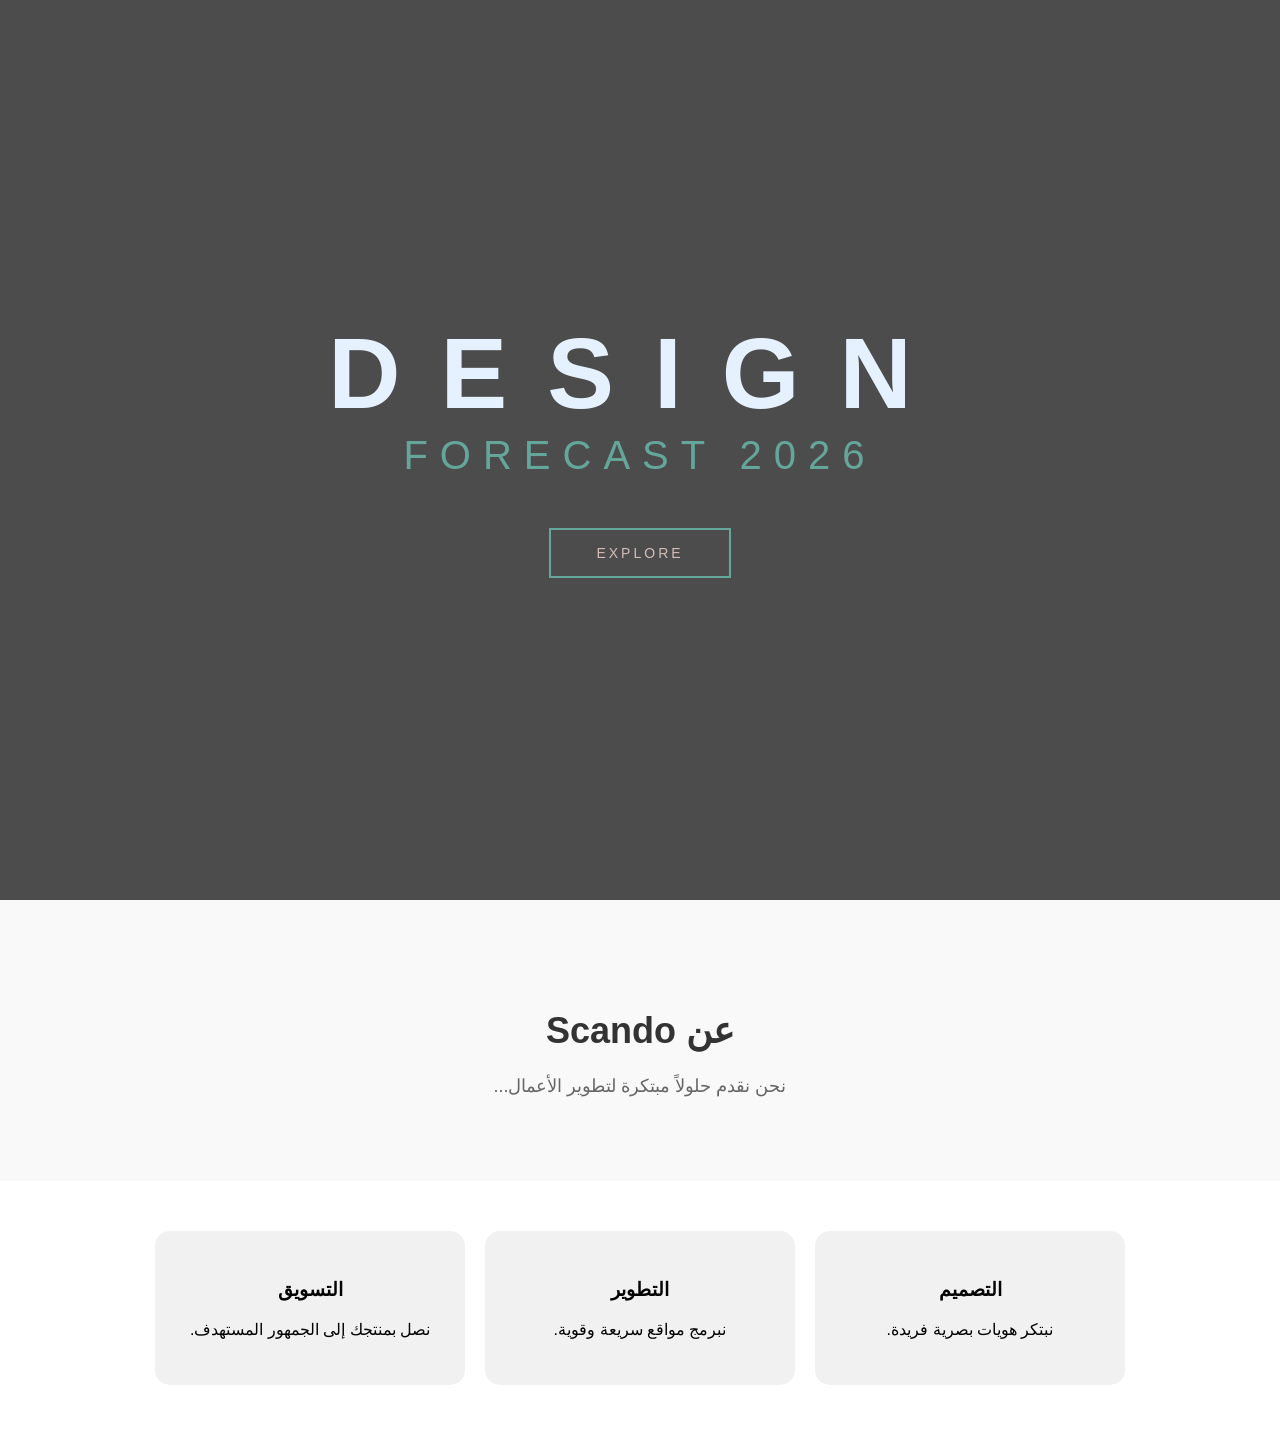
<file: i2.html>
<!DOCTYPE html>
<html lang="ar" dir="rtl">
<head>
    <meta charset="UTF-8">
    <meta name="viewport" content="width=device-width, initial-scale=1.0">
    <title>مشروعي الأول | Scando Vibe</title>
    <style>
        body {
            margin: 0;
            padding: 0;
        font-family: 'Segoe UI', Arial, Helvetica, sans-serif;
        }
        .hero-section {
                /* تفعيل Flexbox لتوسيط كل شيء */
            display: flex;
            flex-direction: column;
            justify-content: center;
            align-items: center;

            /* ثانياً: الحجم (يجب أن يملأ الشاشة أول ما تفتح الموقع) */
            height: 100vh;
            width: 100%;

            background: linear-gradient(rgba(0,0,0,0.7), rgba(0,0,0,0.7)), 
                        url('https://plus.unsplash.com/premium_photo-1684445035564-c98efbe1fb7d?q=80&w=687&auto=format&fit=crop');
            background-size: cover;
            background-position: center;
            background-attachment: fixed; /* سطر إضافي يجعل الخلفية ثابتة والكلام يتحرك فوقها - جربه! */
            color: #e6f1ff;
        }

.about-section {
    padding: 80px 20px;     /* لإعطاء مساحة (تنفس) فوق وتحت النص */
    text-align: center;      /* لتوسيط النصوص في المنتصف */
    background-color: #f9f9f9; /* لون رمادي خفيف جداً لتمييز القسم عن غيره */
}

.about-section h2 {
    font-size: 36px;        /* تكبير حجم العنوان */
    color: #333;             /* لون رمادي غامق */
    margin-bottom: 20px;     /* مسافة بين العنوان والفقرة التي تحته */
}

.about-section p {
    font-size: 18px;
    max-width: 800px;        /* منع السطر من أن يصبح طويلاً جداً ومتعباً للعين */
    margin: 0 auto;          /* سطر سحري يوسط الصندوق الذي يحتوي النص */
    line-height: 1.6;        /* تباعد الأسطر لجعل القراءة مريحة */
    color: #666;
}
.services {
    display: flex;          /* اجعل الأبناء يقفون بجانب بعضهم */
    justify-content: center; /* وسطهم في منتصف الشاشة */
    gap: 20px;              /* اترك مسافة 20 بكسل بين كل صندوق والآخر */
    padding: 50px;
    background-color: white;
}

.service-box {
    background-color: #f1f1f1;
    padding: 30px;
    width: 250px;           /* عرض كل صندوق */
    text-align: center;
    border-radius: 15px;    /* حواف دائرية مثل تمرين المربع الأحمر */
    transition: 0.3s;       /* حركة ناعمة سنستخدمها الآن */
}

/* حركة إضافية: عندما نضع الماوس على الصندوق */
.service-box:hover {
    transform: translateY(-10px); /* يرتفع الصندوق قليلاً للأعلى */
    box-shadow: 0 10px 20px rgba(0,0,0,0.1); /* ظل خفيف */
}
        .hero-container {
            text-align: center;
        }

        .title-main {
            font-size: clamp(50px, 10vw, 100px);
            font-weight: 900;
            letter-spacing: 40px;
            margin: 0;
            text-transform: uppercase;
            line-height: 1;
        }

        .title-sub {
            font-size: clamp(20px, 4vw, 40px);
            font-weight: 300;
            letter-spacing: 12px;
            color: #64a69a;
            margin-top: 10px;
            text-transform: uppercase;
        }

        .btn-explore {
            margin-top: 50px;
            padding: 15px 45px;
            background: transparent;
            color: #d2beb6;
            border: 2px solid #64a69a;
            cursor: pointer;
            font-size: 14px;
            text-transform: uppercase;
            letter-spacing: 3px;
            transition: all 0.4s ease;
        }

        .btn-explore:hover {
            background-color: #64a69a;
            color: #0a192f;
            transform: scale(1.1);
            box-shadow: 0 0 20px rgba(100, 166, 154, 0.4);
        }
        @media (max-width: 768px) {
    .services {
        flex-direction: column; /* اجعل الصناديق فوق بعضها بدل بجانب بعضها */
        align-items: center;
    }
}
    </style>
</head>

<body>
    <section class="hero-section">
    <div class="hero-container">
        <h1 class="title-main">DESIGN</h1>
        <div class="title-sub">FORECAST 2026</div>
    </div>

    <button class="btn-explore" onclick="alert('مرحباً بك في عالم Scando!')">Explore</button>
    </section>
</section> 

<section class="about-section">
    <h2>عن Scando</h2>
    <p>نحن نقدم حلولاً مبتكرة لتطوير الأعمال...</p>
</section>

<section class="services">
    <div class="service-box">
        <h3>التصميم</h3>
        <p>نبتكر هويات بصرية فريدة.</p>
    </div>
    
    <div class="service-box">
        <h3>التطوير</h3>
        <p>نبرمج مواقع سريعة وقوية.</p>
    </div>
    
    <div class="service-box">
        <h3>التسويق</h3>
        <p>نصل بمنتجك إلى الجمهور المستهدف.</p>
    </div>
</section>
    

</body>
</html>
</file>
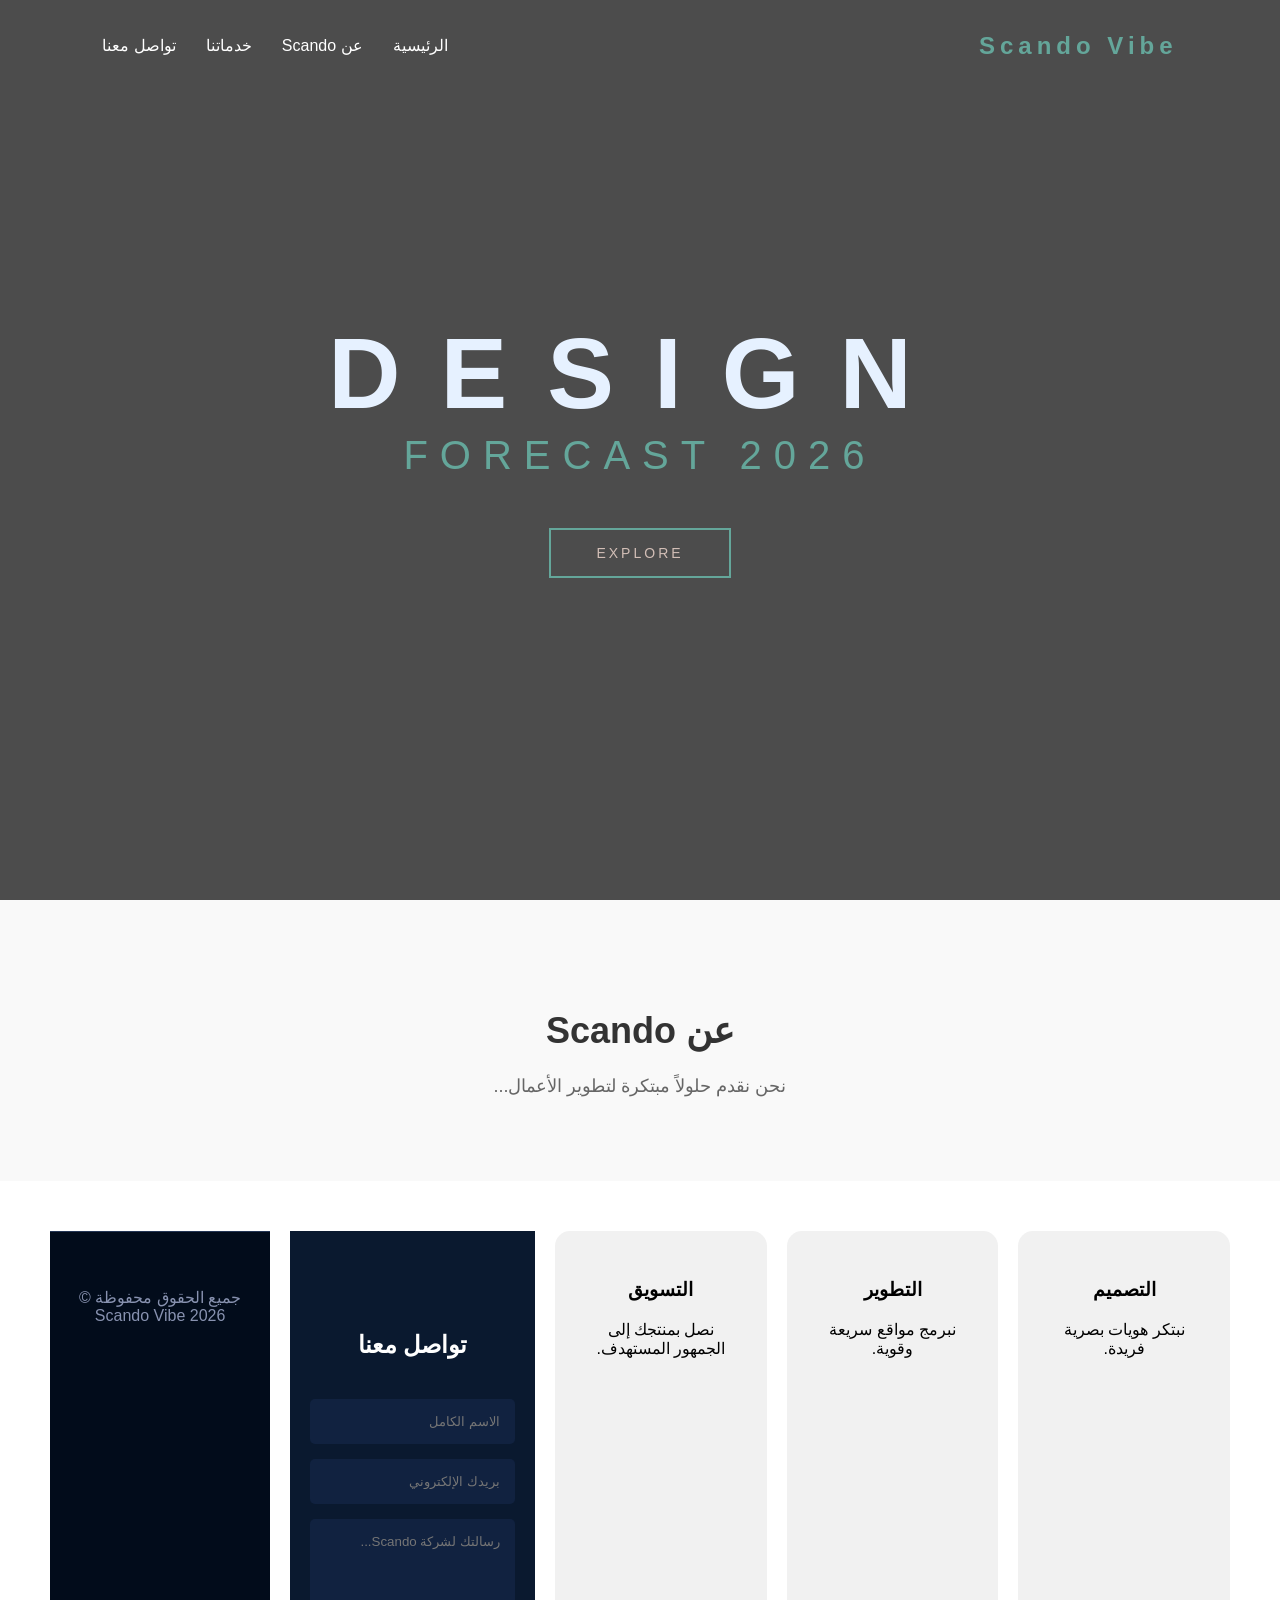
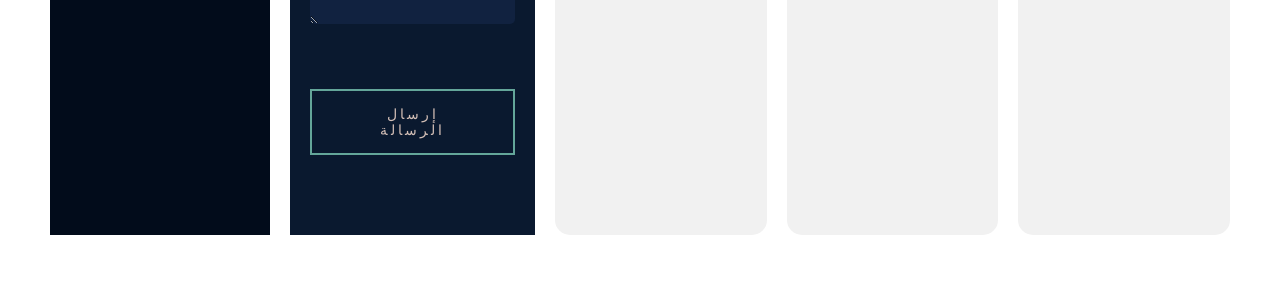
<file: scando.html>
<!DOCTYPE html>
<html lang="ar" dir="rtl">
<head>
    <meta charset="UTF-8">
    <meta name="viewport" content="width=device-width, initial-scale=1.0">
    <title>مشروعي الأول | Scando Vibe</title>
    <style>
        /* تنسيق قسم التواصل */
.contact-section {
    padding: 100px 20px;
    background-color: #0a192f; /* لون خلفية داكن فخم */
    color: white;
    text-align: center;
}

.contact-container {
    max-width: 600px;
    margin: 40px auto 0; /* توسيط مع مسافة علوية */
}

.contact-container form {
    display: flex;
    flex-direction: column;
    gap: 20px;
}

.contact-container input, 
.contact-container textarea {
    padding: 15px;
    background-color: #112240; /* لون أغمق قليلاً من الخلفية */
    border: 1px solid #233554;
    color: white;
    border-radius: 8px;
    font-family: inherit;
    outline: none;
    transition: 0.3s;
}

/* حركة عند الضغط داخل الحقل */
.contact-container input:focus, 
.contact-container textarea:focus {
    border-color: #64a69a;
    box-shadow: 0 0 10px rgba(100, 166, 154, 0.2);
}

/* تنسيق التذييل (Footer) */
.main-footer {
    background-color: #020c1b;
    color: #8892b0;
    padding: 40px 20px;
    text-align: center;
    border-top: 1px solid #233554;
}
        body {
            margin: 0;
            padding: 0;
        font-family: 'Segoe UI', Arial, Helvetica, sans-serif;
        }
        .hero-section {
                /* تفعيل Flexbox لتوسيط كل شيء */
            display: flex;
            flex-direction: column;
            justify-content: center;
            align-items: center;

            /* ثانياً: الحجم (يجب أن يملأ الشاشة أول ما تفتح الموقع) */
            height: 100vh;
            width: 100%;

            background: linear-gradient(rgba(0,0,0,0.7), rgba(0,0,0,0.7)), 
                        url('https://plus.unsplash.com/premium_photo-1684445035564-c98efbe1fb7d?q=80&w=687&auto=format&fit=crop');
            background-size: cover;
            background-position: center;
            background-attachment: fixed; /* سطر إضافي يجعل الخلفية ثابتة والكلام يتحرك فوقها - جربه! */
            color: #e6f1ff;
        }

.about-section {
    padding: 80px 20px;     /* لإعطاء مساحة (تنفس) فوق وتحت النص */
    text-align: center;      /* لتوسيط النصوص في المنتصف */
    background-color: #f9f9f9; /* لون رمادي خفيف جداً لتمييز القسم عن غيره */
}

.about-section h2 {
    font-size: 36px;        /* تكبير حجم العنوان */
    color: #333;             /* لون رمادي غامق */
    margin-bottom: 20px;     /* مسافة بين العنوان والفقرة التي تحته */
}

.about-section p {
    font-size: 18px;
    max-width: 800px;        /* منع السطر من أن يصبح طويلاً جداً ومتعباً للعين */
    margin: 0 auto;          /* سطر سحري يوسط الصندوق الذي يحتوي النص */
    line-height: 1.6;        /* تباعد الأسطر لجعل القراءة مريحة */
    color: #666;
}
.services {
    display: flex;          /* اجعل الأبناء يقفون بجانب بعضهم */
    justify-content: center; /* وسطهم في منتصف الشاشة */
    gap: 20px;              /* اترك مسافة 20 بكسل بين كل صندوق والآخر */
    padding: 50px;
    background-color: white;
}

.service-box {
    background-color: #f1f1f1;
    padding: 30px;
    width: 250px;           /* عرض كل صندوق */
    text-align: center;
    border-radius: 15px;    /* حواف دائرية مثل تمرين المربع الأحمر */
    transition: 0.3s;       /* حركة ناعمة سنستخدمها الآن */
}
.navbar {
    display: flex;
    justify-content: space-between; /* لوضع اللوجو في طرف والقائمة في الطرف الآخر */
    align-items: center;
    padding: 20px 8%;
    background-color: transparent; /* سنجعله شفافاً ليظهر فوق الصورة */
    position: absolute; /* ليطفو فوق الـ Hero Section */
    width: 100%;
    top: 0;
    z-index: 100;
    box-sizing: border-box;
}

.logo {
    font-size: 24px;
    font-weight: bold;
    color: #64a69a;
    letter-spacing: 5px;
}

.nav-links {
    display: flex;
    list-style: none; /* لإزالة النقاط السوداء من القائمة */
    gap: 30px;
    color: white;
}
/* 1. استهداف الرابط نفسه */
.nav-links a {
    color: white;          /* تغيير اللون الأزرق إلى الأبيض */
    text-decoration: none; /* إزالة الخط الذي تحت الكلام */
    transition: 0.3s;      /* جعل تغيير اللون ناعماً */
}

/* 2. تغيير اللون عند مرور الماوس (Hover) */
.nav-links a:hover {
    color: #64a69a;        /* اللون الأخضر الخاص بهوية Scando */
}
/* حركة إضافية: عندما نضع الماوس على الصندوق */
.service-box:hover {
    transform: translateY(-10px); /* يرتفع الصندوق قليلاً للأعلى */
    box-shadow: 0 10px 20px rgba(0,0,0,0.1); /* ظل خفيف */
}
        .hero-container {
            text-align: center;
        }

        .title-main {
            font-size: clamp(50px, 10vw, 100px);
            font-weight: 900;
            letter-spacing: 40px;
            margin: 0;
            text-transform: uppercase;
            line-height: 1;
        }

        .title-sub {
            font-size: clamp(20px, 4vw, 40px);
            font-weight: 300;
            letter-spacing: 12px;
            color: #64a69a;
            margin-top: 10px;
            text-transform: uppercase;
        }

        .btn-explore {
            margin-top: 50px;
            padding: 15px 45px;
            background: transparent;
            color: #d2beb6;
            border: 2px solid #64a69a;
            cursor: pointer;
            font-size: 14px;
            text-transform: uppercase;
            letter-spacing: 3px;
            transition: all 0.4s ease;
        }

        .btn-explore:hover {
            background-color: #64a69a;
            color: #0a192f;
            transform: scale(1.1);
            box-shadow: 0 0 20px rgba(100, 166, 154, 0.4);
        }
        @media (max-width: 768px) {
    .services {
        flex-direction: column; /* اجعل الصناديق فوق بعضها بدل بجانب بعضها */
        align-items: center;
    }
}
.contact-section {
    padding: 80px 20px;
    background-color: #0a192f;
    text-align: center;
    color: white;
}
.contact-container form {
    display: flex;
    flex-direction: column;
    max-width: 500px;
    margin: 0 auto;
    gap: 15px;
}
.contact-container input, .contact-container textarea {
    padding: 15px;
    border-radius: 5px;
    border: none;
}
/* تجعل الأزرار تنضغط للداخل قليلاً عند النقر عليها */
button:active {
    transform: scale(0.95);
}

/* تجعل حقول الإدخال تضيء بنور خفيف عند الكتابة فيها */
input:focus, textarea:focus {
    border-color: #64a69a !important;
    background-color: #1a2a41 !important;
}
    </style>
</head>

<body>
    <nav class="navbar">
        <div class="logo">Scando Vibe</div>
        <ul class="nav-links">
            <li><a href="#">الرئيسية</a></li>
            <li><a href="#">عن Scando</a></li>
            <li><a href="#">خدماتنا</a></li>
            <li><a href="#">تواصل معنا</a></li>
        </ul>
    </nav>
    <section class="hero-section">
    <div class="hero-container">
        <h1 class="title-main">DESIGN</h1>
        <div class="title-sub">FORECAST 2026</div>
    </div>

    <button class="btn-explore" onclick="alert('مرحباً بك في عالم Scando!')">Explore</button>
    </section>

<section class="about-section">
    <h2>عن Scando</h2>
    <p>نحن نقدم حلولاً مبتكرة لتطوير الأعمال...</p>
</section>

<section class="services">
    <div class="service-box">
        <h3>التصميم</h3>
        <p>نبتكر هويات بصرية فريدة.</p>
    </div>
    
    <div class="service-box">
        <h3>التطوير</h3>
        <p>نبرمج مواقع سريعة وقوية.</p>
    </div>
    
    <div class="service-box">
        <h3>التسويق</h3>
        <p>نصل بمنتجك إلى الجمهور المستهدف.</p>
    </div>
    <section class="contact-section" id="contact">
    <h2>تواصل معنا</h2>
    <div class="contact-container">
        <form>
            <input type="text" placeholder="الاسم الكامل" required>
            <input type="email" placeholder="بريدك الإلكتروني" required>
            <textarea placeholder="رسالتك لشركة Scando..." rows="5"></textarea>
            <button type="submit" class="btn-explore">إرسال الرسالة</button>
        </form>
    </div>
</section>
<footer class="main-footer">
    <div class="footer-content">
        <p>جميع الحقوق محفوظة © 2026 Scando Vibe</p>
    </div>
</footer>
</section>
    

</body>
</html>
</file>
